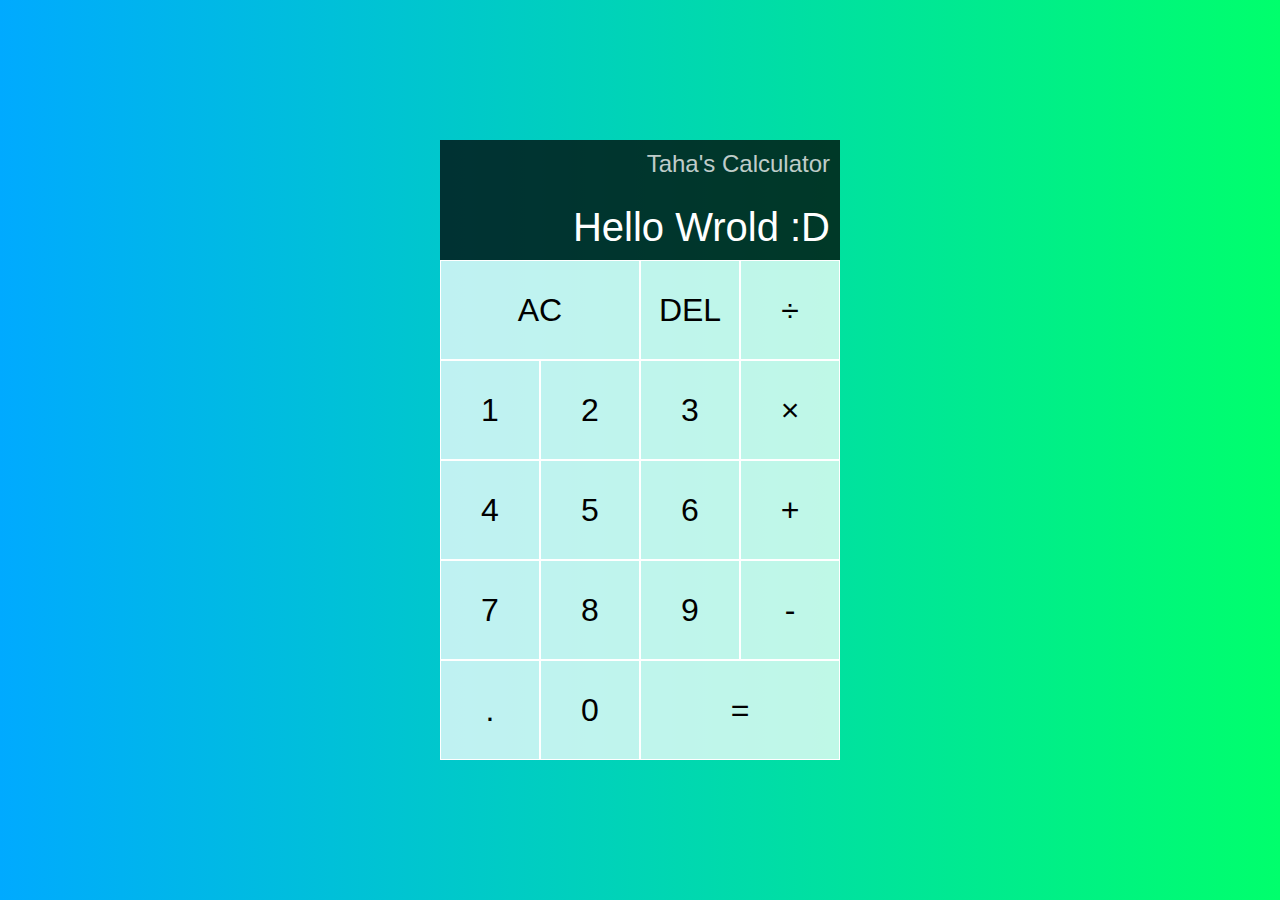
<file: Calculator/index.html>
<!DOCTYPE html>
<html lang="en">
<head>
    <meta charset="UTF-8">
    <meta http-equiv="X-UA-Compatible" content="IE=edge">
    <meta name="viewport" content="width=device-width, initial-scale=1.0">
    <title>Calculator</title>
    <link href="stylesheet.css" rel="stylesheet">
    <script src="index.js" defer></script>
</head>
<body>
    <div class="calculator-grid">
        <div class="output">
            <div data-previous-operand class="previous-operand">Taha's Calculator</div>
            <div data-current-operand class="current-operand">Hello Wrold :D</div>
        </div>
        <button data-all-clear class="span-two">AC</button>
        <button data-delete>DEL</button>
        <button data-operation>÷</button>
        <button data-number>1</button>
        <button data-number>2</button>
        <button data-number>3</button>
        <button data-operation>×</button>
        <button data-number>4</button>
        <button data-number>5</button>
        <button data-number>6</button>
        <button data-operation>+</button>
        <button data-number>7</button>
        <button data-number>8</button>
        <button data-number>9</button>
        <button data-operation>-</button>
        <button data-number>.</button>
        <button data-number>0</button>
        <button data-equals class="span-two">=</button>
    </div>
</body>
</html>
</file>
<file: Calculator/stylesheet.css>
*, *::before, *::after {
    box-sizing: border-box;
    font-family: Arial, Helvetica, sans-serif;
    font-weight: normal;
}
body{
    padding: 0;
    margin: 0;
    background: linear-gradient(to right,#00AAFF, #00FF6C);
}

.calculator-grid {
    display: grid;
    justify-content: center;
    align-content: center;
    min-height: 100vh;
    grid-template-columns: repeat(4, 100px);
    grid-template-rows: minmax(120px, auto) repeat(5, 100px);
}

.calculator-grid > button {
    cursor: pointer;
    font-size: 2rem;
    border: 1px solid white;
    outline: none;
    background-color: rgba(255, 255, 255, 0.75);
}


.calculator-grid > button:hover {
    background-color: rgba(255, 255, 255, 0.85);
}

.span-two {
    grid-column: span 2;
}

.output {
    grid-column: 1/-1;
    background-color: rgba(0, 0, 0, 0.75);
    display: flex;
    flex-direction: column;
    align-items: flex-end;
    justify-content: space-between;
    padding: 10px;
    word-wrap: break-word;
    word-break: break-all;
}
.output .previous-operand{
    color: rgba(255, 255, 255, 0.75);
    font-size: 1.5rem;
}
.output .current-operand{
    color: white;
    font-size: 2.5rem;
}
</file>
